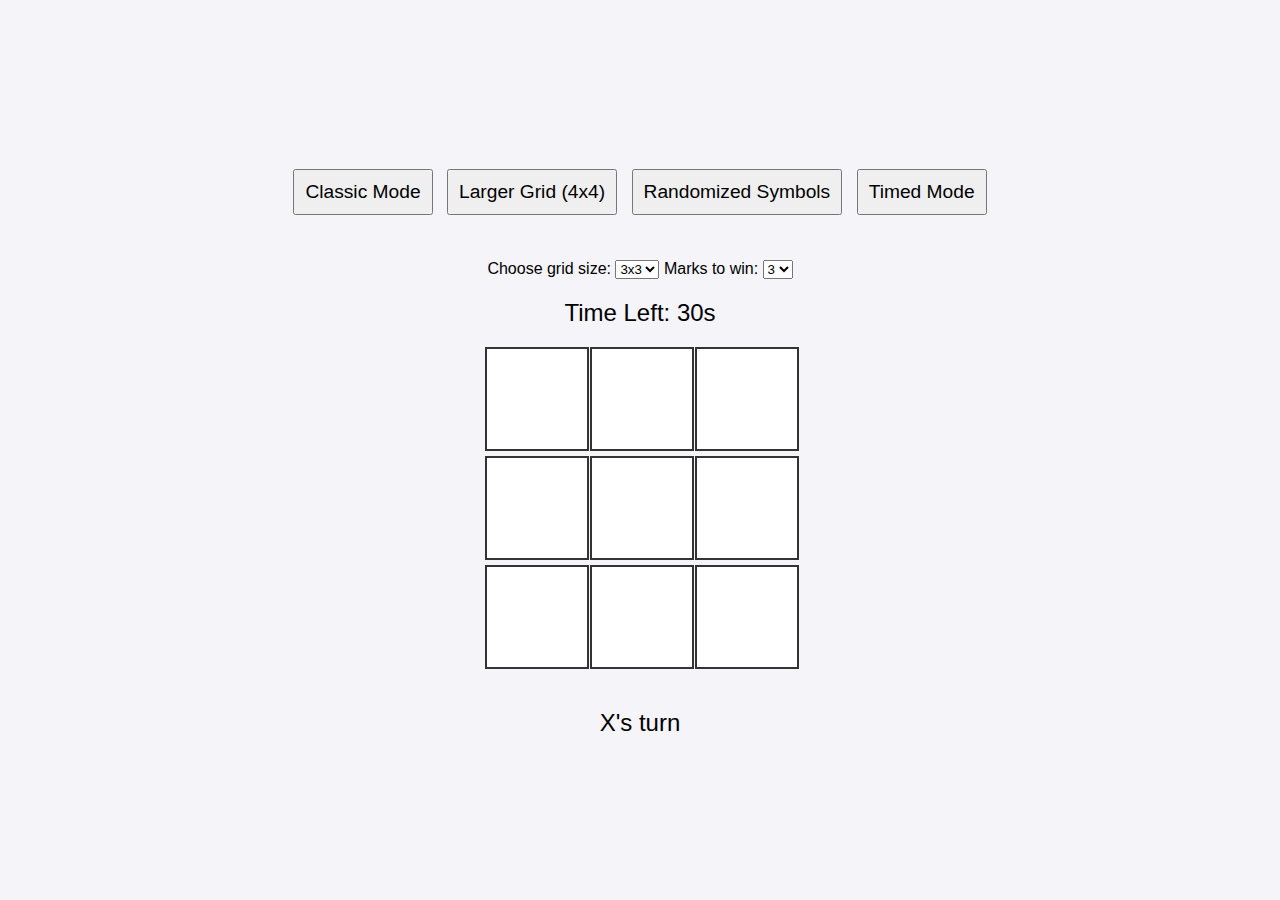
<file: content2.html>
<!DOCTYPE html>
<html lang="en">
<head>
    <meta charset="UTF-8">
    <meta name="viewport" content="width=device-width, initial-scale=1.0">
    <title>Tic Tac Toe</title>
    <style>
        body {
            font-family: Arial, sans-serif;
            display: flex;
            flex-direction: column;
            align-items: center;
            justify-content: center;
            height: 100vh;
            background-color: #f4f4f9;
            margin: 0;
        }

        #gameModeSelector {
            margin-bottom: 20px;
        }

        .board {
            display: grid;
            grid-gap: 5px;
            margin: 20px;
        }

        .cell {
            width: 100px;
            height: 100px;
            background-color: #fff;
            border: 2px solid #333;
            display: flex;
            align-items: center;
            justify-content: center;
            font-size: 2em;
            cursor: pointer;
        }

        .cell:hover {
            background-color: #ddd;
        }

        .winningCell {
            background-color: gold;
            animation: highlight 1s ease-in-out;
        }

        @keyframes highlight {
            0% { background-color: gold; }
            50% { background-color: orange; }
            100% { background-color: gold; }
        }

        #timerDisplay {
            font-size: 1.5em;
        }

        #customRules {
            margin: 20px;
        }

        button {
            margin: 5px;
            padding: 10px;
            font-size: 1.2em;
            cursor: pointer;
        }

        #gameStatus {
            font-size: 1.5em;
            margin-top: 20px;
        }
    </style>
</head>
<body>
    <div id="gameModeSelector">
        <button onclick="setGameMode('classic')">Classic Mode</button>
        <button onclick="setGameMode('largerGrid')">Larger Grid (4x4)</button>
        <button onclick="setGameMode('randomSymbols')">Randomized Symbols</button>
        <button onclick="setGameMode('timed')">Timed Mode</button>
    </div>

    <div id="customRules">
        <label for="gridSize">Choose grid size:</label>
        <select id="gridSize" onchange="updateGridSize()">
            <option value="3">3x3</option>
            <option value="4">4x4</option>
            <option value="5">5x5</option>
        </select>
        <label for="winLength">Marks to win:</label>
        <select id="winLength" onchange="updateWinLength()">
            <option value="3">3</option>
            <option value="4">4</option>
            <option value="5">5</option>
        </select>
    </div>

    <div id="timerDisplay">Time Left: <span id="timeLeft">30</span>s</div>
    <div id="board" class="board"></div>
    
    <div id="gameStatus"></div> <!-- Game status display -->

    <script>
        let boardSize = 3;
        let winLength = 3;
        let gameMode = 'classic';
        let currentPlayer = 'X';
        let gameBoard = [];
        let isGameOver = false;
        let symbols = ['X', 'O'];
        let timer;
        let timeLimit = 30; // seconds
        let currentTimer = timeLimit;

        // Start the game
        function setupBoard() {
            gameBoard = [];
            isGameOver = false;
            const board = document.getElementById('board');
            board.innerHTML = '';
            board.style.gridTemplateColumns = `repeat(${boardSize}, 100px)`; // Adjust grid size

            // Create cells based on boardSize
            for (let row = 0; row < boardSize; row++) {
                let rowArray = [];
                for (let col = 0; col < boardSize; col++) {
                    const cell = document.createElement('div');
                    cell.classList.add('cell');
                    cell.addEventListener('click', () => playerMove(row, col));
                    rowArray.push(cell);
                    board.appendChild(cell);
                }
                gameBoard.push(rowArray);
            }

            if (gameMode === 'timed') {
                startTurnTimer();
            }
            document.getElementById('gameStatus').textContent = `${currentPlayer}'s turn`;
        }

        function setGameMode(mode) {
            gameMode = mode;
            if (mode === 'classic') {
                boardSize = 3;
                winLength = 3;
                symbols = ['X', 'O'];
            } else if (mode === 'largerGrid') {
                boardSize = 4;
                winLength = 4;
                symbols = ['X', 'O'];
            } else if (mode === 'randomSymbols') {
                symbols = ['★', '❤️', '⚡'];
            } else if (mode === 'timed') {
                currentTimer = timeLimit;
            }
            setupBoard();
        }

        function updateGridSize() {
            boardSize = parseInt(document.getElementById("gridSize").value);
            setupBoard();
        }

        function updateWinLength() {
            winLength = parseInt(document.getElementById("winLength").value);
        }

        // Timer functionality
        function startTurnTimer() {
            clearInterval(timer);
            currentTimer = timeLimit;
            timer = setInterval(() => {
                currentTimer--;
                document.getElementById("timeLeft").innerText = currentTimer;
                if (currentTimer <= 0) {
                    clearInterval(timer);
                    document.getElementById('gameStatus').textContent = `${currentPlayer} ran out of time!`;
                    nextTurn();
                }
            }, 1000);
        }

        function playerMove(row, col) {
            if (gameBoard[row][col].innerText || isGameOver) return;
            gameBoard[row][col].innerText = currentPlayer;
            if (gameMode === 'timed') startTurnTimer();
            if (checkWinner(row, col)) {
                setTimeout(() => {
                    document.getElementById('gameStatus').textContent = `${currentPlayer} wins!`;
                }, 100);
                isGameOver = true;
            } else if (gameBoard.flat().every(cell => cell.innerText)) {
                setTimeout(() => {
                    document.getElementById('gameStatus').textContent = 'It\'s a tie!';
                }, 100);
                isGameOver = true;
            } else {
                nextTurn();
            }
        }

        function nextTurn() {
            currentPlayer = currentPlayer === 'X' ? 'O' : 'X';
            document.getElementById('gameStatus').textContent = `${currentPlayer}'s turn`;
        }

        function checkWinner(row, col) {
            // Check all directions from the current move
            return checkDirection(row, col, 1, 0) || // Horizontal
                checkDirection(row, col, 0, 1) || // Vertical
                checkDirection(row, col, 1, 1) || // Diagonal \
                checkDirection(row, col, 1, -1); // Diagonal /
        }

        function checkDirection(row, col, dirX, dirY) {
            let count = 0;
            const cellsToCheck = [];
            for (let i = -winLength + 1; i < winLength; i++) {
                const r = row + dirX * i;
                const c = col + dirY * i;
                if (r >= 0 && r < boardSize && c >= 0 && c < boardSize && gameBoard[r][c].innerText === currentPlayer) {
                    count++;
                    cellsToCheck.push([r, c]);
                } else {
                    count = 0;
                    cellsToCheck.length = 0;
                }
                if (count === winLength) {
                    highlightWinningLine(cellsToCheck);
                    return true;
                }
            }
            return false;
        }

        function highlightWinningLine(cells) {
            cells.forEach(([r, c]) => {
                gameBoard[r][c].classList.add('winningCell');
            });
        }

        setupBoard();
    </script>
</body>
</html>
</file>
